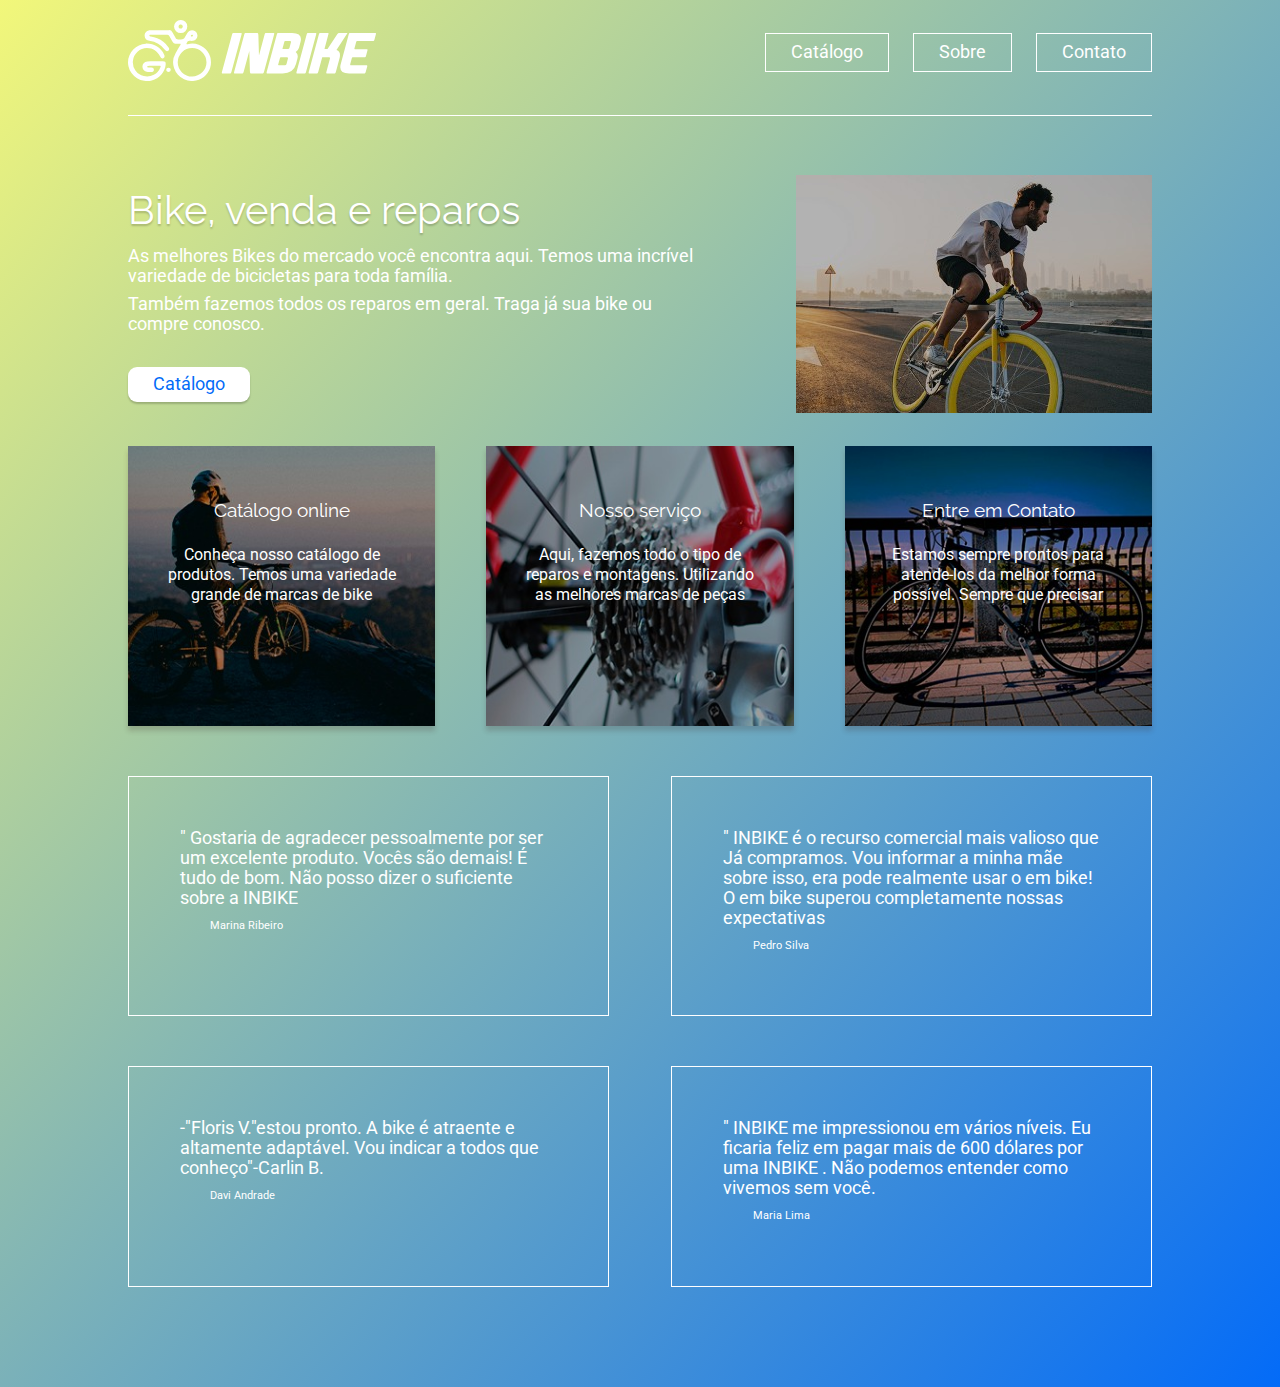
<file: index.html>
<!DOCTYPE html>
<html lang="pt-br">
<head>
    <meta charset="UTF-8">
    <meta http-equiv="X-UA-Compatible" content="IE=edge">
    <meta name="viewport" content="width=device-width, initial-scale=1.0">
    <title>INBIKE - Manutencao e venda </title>
    <!--Este é o meu reset-->
    <link rel="stylesheet" href="css-reset.css">
    <link rel="stylesheet" href="style.css">
    <!--minhas fonts-->
    <link href="https://fonts.googleapis.com/css2?family=Raleway:wght@800&family=Roboto:wght@300&display=swap" rel="stylesheet">
    
    <!--rem: 0.0625 x npx-->
</head>
<body>
  <div class="container">
      <header >
        <a href="index.html"><img src="img/LOGO-BIKE.svg" alt="Logo  da loja InBike"></a>
        <nav>   
          <div class="navbutton"><a href="#" >Catálogo</a>
            <!--(.navbutton>a)*3-->
              <div class="menu">
                <div class="navbutton"><a href="#">Bikes</a></div>
                <div class="navbutton"><a href="#">Peças</a></div>
                <div class="navbutton"><a href="#">Serviços</a></div>
              </div>
          



          </div><!--ctrl shift p (para colocar a div sem digitar)-->




          <div class="navbutton">
            <a href="#" >Sobre</a>
          </div>
          <div class="navbutton">
            <a href="contato.html" >Contato</a>
          </div>
        
        </nav>
      </header>
      <main >
         <div class="herobox1">
             <h1>Bike, venda e reparos</h1>
             <p>As melhores Bikes do mercado você encontra aqui. Temos uma incrível variedade de bicicletas para toda família.</p>

             <p>Também fazemos todos os reparos em geral. Traga já sua bike ou compre conosco.</p>
             <a href="pg.html" class="mybutton">Catálogo</a>
         </div>
         <div class="herobox2">
            <img src="img/img1.jpeg" alt="Homem andando de bike">
         </div>
      </main>  
  <div class="cards">
      <div class="card1">
        <a href="#">
        <!-- <img src="imgtest/._Icone_livro.png" > -->
        <h2>Catálogo online</h2>
        <p>Conheça nosso catálogo de produtos. Temos uma variedade grande de marcas de bike</p>
      </a>
      </div>
      <div class="card2">
        <a href="#">
        <!-- <img src="imgtest/._Ic_chave.png"> -->
        <h2>Nosso serviço</h2>
        <p>Aqui, fazemos todo o tipo de reparos e montagens. Utilizando as melhores marcas de peças</p>
      </a>
      </div>
      <div class="card3">
        <a href="#">
        <!-- <img src="imgtest/._Ic_fone.png"> -->
        <h2>Entre em Contato</h2>
        <p>Estamos sempre prontos para atende-los da melhor forma possível. Sempre que precisar</p>
        </a>
      </div>
  </div>
<div class="testemunhos">
  <div class="tbox">
    <p>" Gostaria de agradecer pessoalmente por ser um excelente produto. Vocês são demais! É tudo de bom. Não posso dizer o suficiente sobre a INBIKE</p>
    <p>Marina Ribeiro</p>
  </div>
  <div class="tbox">
    <p>" INBIKE é o recurso comercial mais valioso que Já compramos. Vou informar a minha mãe sobre isso, era pode realmente usar o em bike! O em bike superou completamente nossas expectativas</p>
    <p>Pedro Silva</p>
  </div>
  <div class="tbox">
    <p>-"Floris V."estou pronto. A bike é atraente e altamente adaptável. Vou indicar a todos que conheço"-Carlin B.</p>
    <p>Davi Andrade</p>
  </div>
  <div class="tbox">
    <p>" INBIKE me impressionou em vários níveis. Eu ficaria feliz em pagar mais de 600 dólares por uma INBIKE . Não podemos entender como vivemos sem você.</p>
    <p>Maria Lima</p>
  </div>

</div>



</div>

</body>
</html>
</file>
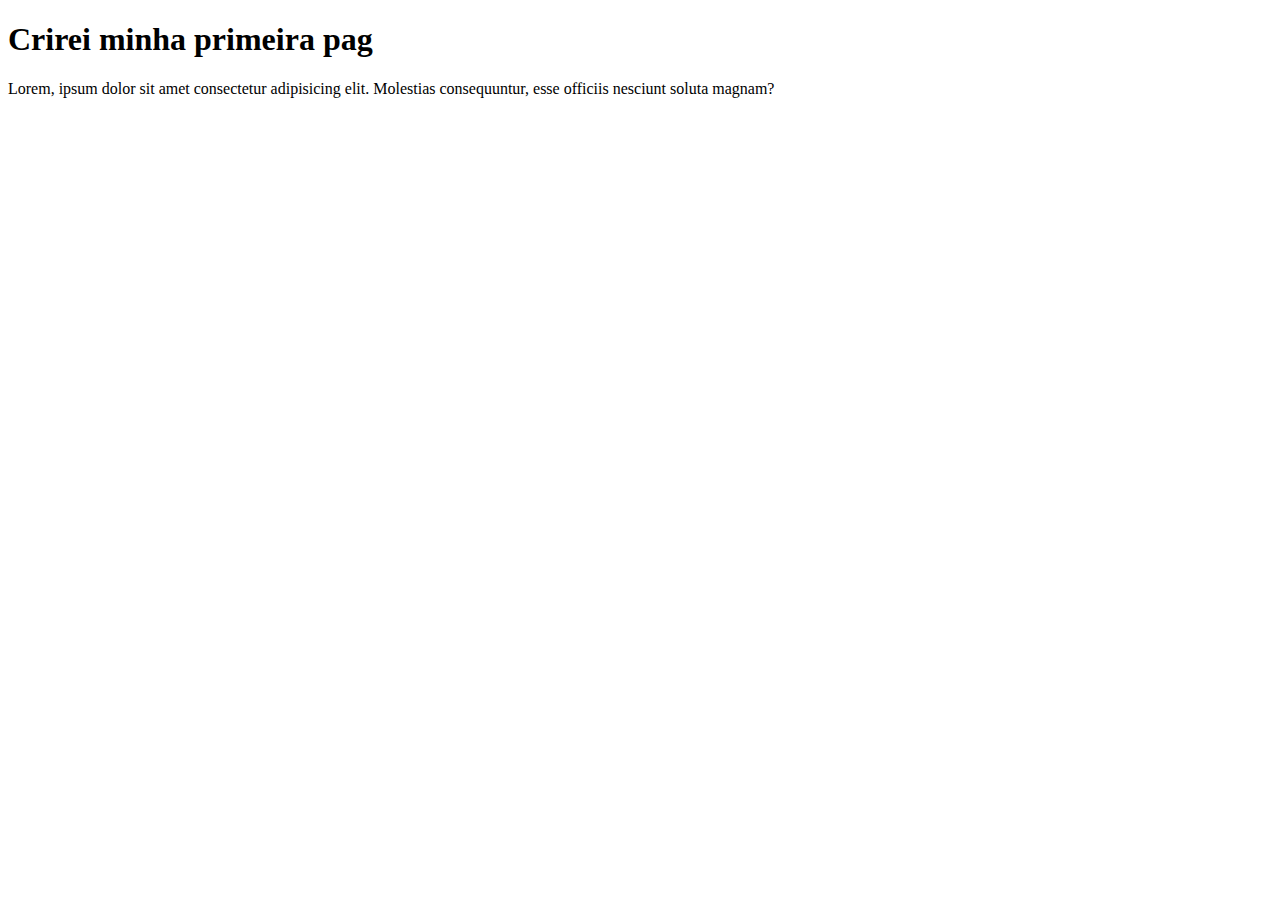
<file: pg.html>
<!DOCTYPE html>
<html lang="en">
<head>
    <meta charset="UTF-8">
    <meta http-equiv="X-UA-Compatible" content="IE=edge">
    <meta name="viewport" content="width=device-width, initial-scale=1.0">
    <title>Document</title>
</head>
<body>
    <h1>Crirei minha primeira pag</h1>
    <p>Lorem, ipsum dolor sit amet consectetur adipisicing elit. Molestias consequuntur, esse officiis nesciunt soluta magnam?</p>
</body>
</html>
</file>
<file: style.css>
body{
    
    background-image:linear-gradient( to bottom right, #f2f77a, #036bf8) ;
    font-family: 'Roboto', sans-serif;
    color: white;
    font-size: 1.1rem ;

}
a{
    color: white; /*cor link*/
    text-decoration: none; /*tirar o sublinhado do link*/
}
.container{
    width: 1024px;
    
    min-height: 300px;
    margin-left: auto;
    margin-right: auto;
}
header{
    display: flex;
    justify-content: space-between;
    align-items: center;
    padding-top: 20px;
    padding-bottom: 30px;
    border-bottom: 1px solid white;
    margin-bottom: 30px;

}
main{
    min-height: 300px;
    display: flex;
    align-items: center;
}
.main2{
    min-height: 300px;
    padding-top: 50px;

   
}

.cards{


display: flex;
justify-content: space-between;
text-align: center;

}
.card1{
    background-image: url(img/imgc.jpeg);
    background-size: cover;
    background-position:bottom;    
    padding-top: 30px ;
    min-height: 250px;
    width: 30%;
    box-shadow: 0px 5px 5px rgba(66, 36, 36, 0.199);

}
.card2{
    background-image: url(img/imgE.jpeg);
    background-size: cover;
    padding-top: 30px ;
    min-height: 250px;
    width: 30%;
    box-shadow: 0px 5px 5px rgba(66, 36, 36, 0.199);
}
.card3{
    background-image: url(img/imgb.jpeg);
    background-size: cover;
    padding-top: 30px ;
    min-height: 250px;
    width: 30%;
    box-shadow: 0px 5px 5px rgba(66, 36, 36, 0.199);
}

.herobox1{
    width: 50%;
    flex: 2;
    padding-right: 100px;
}
.herobox2{
    width: 50%;
    flex: 1;
}
/*0.0625 x 50= 3.125rem*/
h1{
    font-size: 2.5rem;
    font-family: 'Raleway', sans-serif;
    margin-bottom: 1rem;
    text-shadow: 0px 2px 2px rgba(0, 0, 0, 0.199);
}
p{
    line-height: 1.25rem;
    margin-bottom: 0.5rem;
}
h2{
    font-size: 1.2rem;
    font-family: 'Raleway', sans-serif;
    margin: 25px
}
.cards p {
    font-size: 1rem;
    line-height: 1re m;
    margin: 10px 30px 20px 30px
}
.mybutton {
    background-color: white;
    color: #036bf8;
    padding: 9px 25px ;
    border-radius: 9px; /* ex:8px 0px 8px 0px*/
    box-shadow: 0px 2px 2px rgba(0, 0, 0, 0.199);
}
.mybutton:hover /*mouse em cima */{
  background-color: #036bf8; 
   color:white;
   transition-duration: 1s;
}

a.mybutton{
    display: inline-block;
    margin-top: 25px;
    }
    nav a.mybutton{
        margin-left: 20px;
    
    }
    .navbutton{
        /*border-style: solid;
        border-width: 1px;*/
        border: 1px solid white;
        padding: 10px 25px;
        margin-left: 20px;
        display: inline-block;
        position:relative;
    }
    .testemunhos{
        display: flex;
        flex-wrap: wrap;
        justify-content: space-between; /*espaço entre box*/
        margin-bottom: 100px;
    }
    .tbox{
        width: 47%;
        padding: 5%;
        border: 1px solid white;
        box-sizing: border-box;
        margin-top: 50px;
    }
    /*.tbox :last-child{
        font-size: .6rem;
    }*/
    .tbox p:last-of-type{
        font-size: .7rem;
        padding-left: 30px;
    }
.menu{
    display: none;
    position: absolute;
    z-index: 1;
    padding-top: 20px;
    text-align: center;

}
.navbutton:hover .menu{
    display: block;

}
.menu .navbutton{
    width: 120px;
    background-color: cornflowerblue;
}
.inputwrapper{
    margin-bottom: 20px;
    
}
input[type=text],input[type=email], textarea{
    padding: 12px 20px;
    width: 100%;
    font-family: 'Roboto', sans-serif;
    box-sizing: border-box; /*limiar ao tamanho que escolhemos da página 100% mas dentro do valor escolhido de width*/
}
.newline{
    display: block;
    margin-bottom: 10px;

}
.margin-right-a{
    margin-right: 10px;
    
}
input[type=radio]{
    margin-right: 10px;
}
form{
    margin: 40px 0px;
}
</file>
